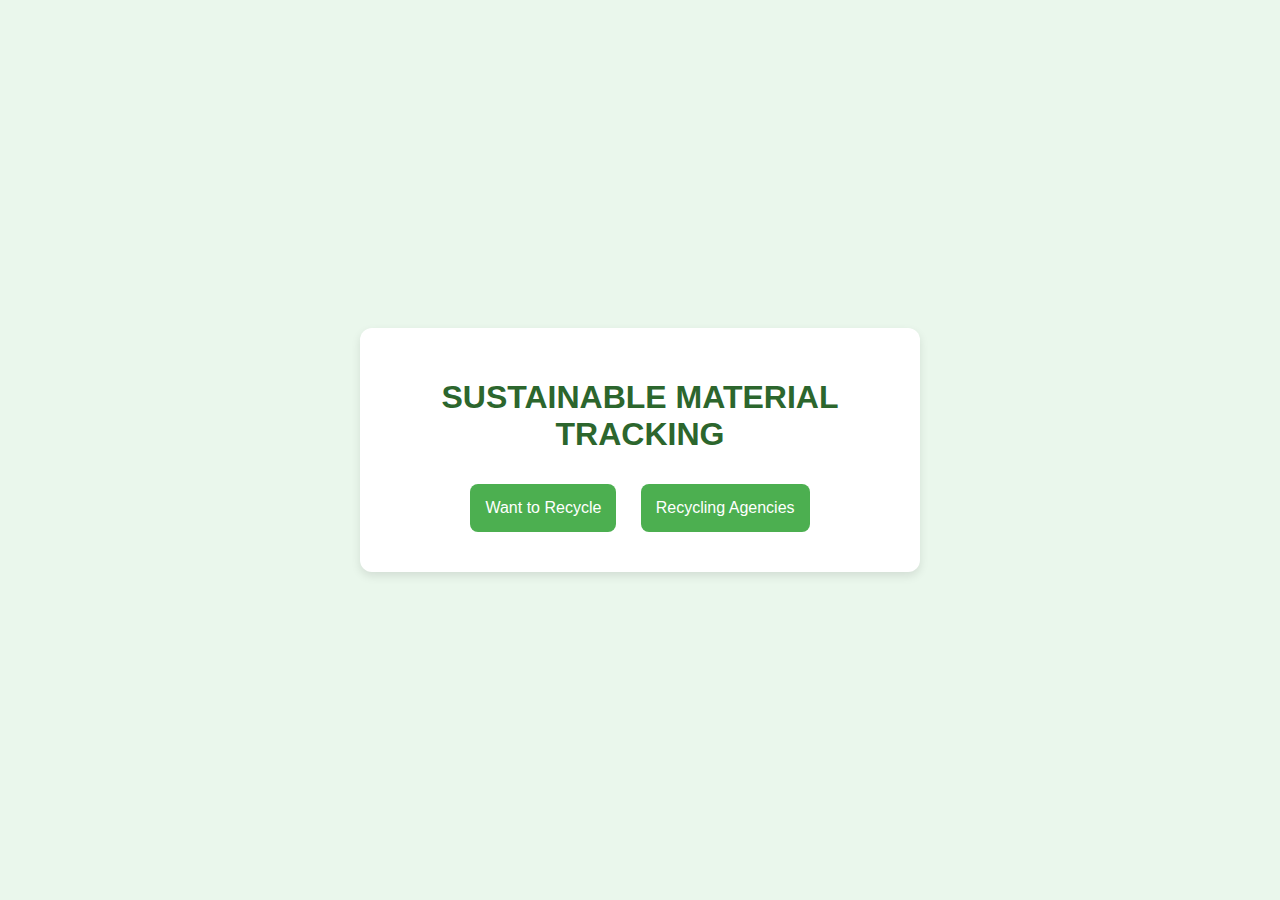
<file: index.html>
<!DOCTYPE html>
<html lang="en">
<head>
  <meta charset="UTF-8">
  <title>Sustainable Material Tracking</title>
  <link rel="stylesheet" href="style.css">
</head>
<body>

<div class="container">
  <h1>SUSTAINABLE MATERIAL TRACKING</h1>
  <div>
    <a href="recycle.html"><button class="option-button">Want to Recycle</button></a>
    <a href="agency.html"><button class="option-button">Recycling Agencies</button></a>
  </div>
</div>

</body>
</html>
</file>
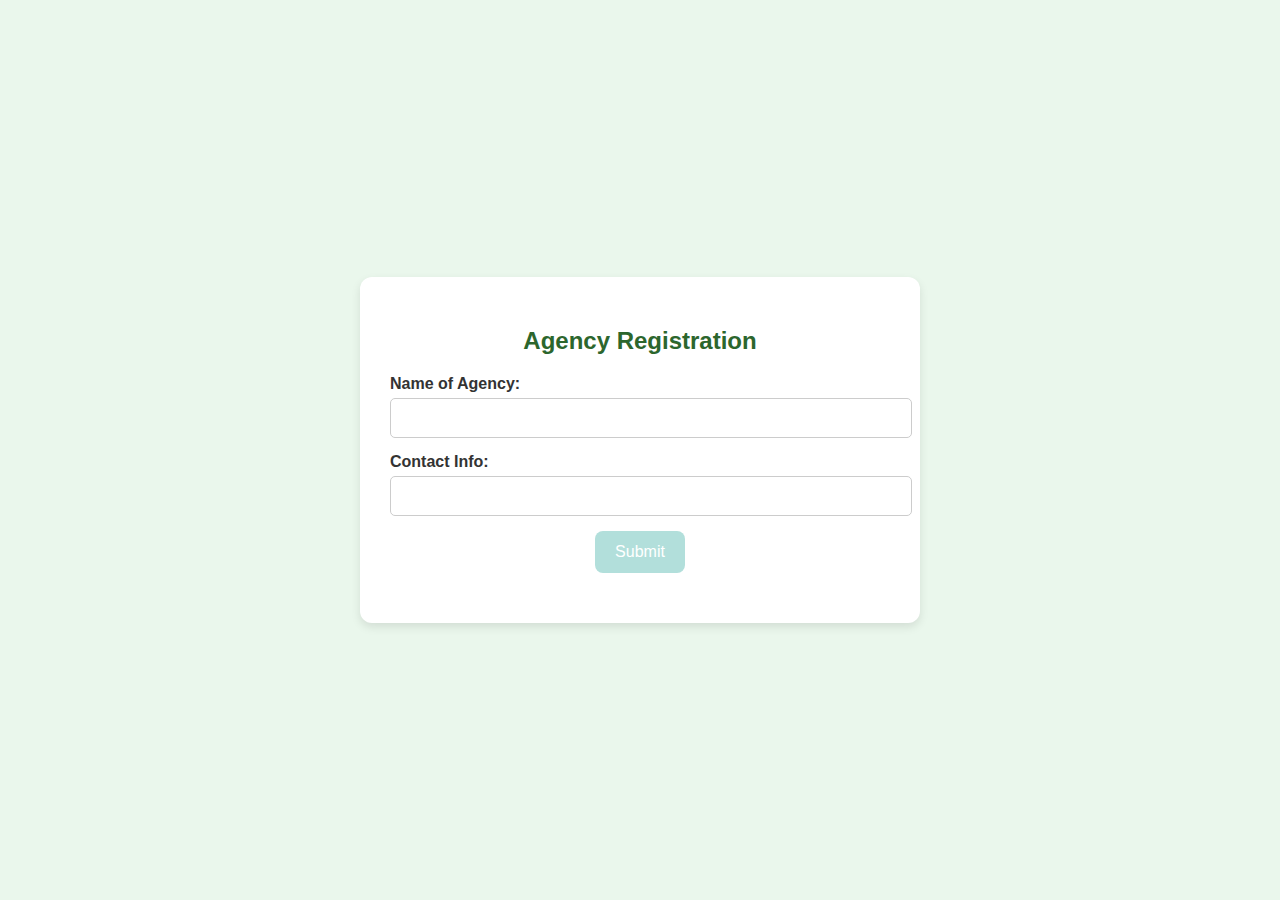
<file: agency.html>
<!DOCTYPE html>
<html lang="en">
<head>
  <meta charset="UTF-8">
  <title>Agency Form</title>
  <link rel="stylesheet" href="style.css">
</head>
<body>

<div class="container">
  <h2>Agency Registration</h2>
  <div class="form-group">
    <label>Name of Agency:</label>
    <input type="text" id="agencyName">
  </div>
  <div class="form-group">
    <label>Contact Info:</label>
    <input type="text" id="agencyContact">
  </div>
  <button class="submit-button" id="agencySubmit" onclick="submitAgency()" disabled>Submit</button>
  <div class="message" id="agencyMessage"></div>
</div>

<script>
  function checkInputs() {
    const name = document.getElementById('agencyName').value.trim();
    const contact = document.getElementById('agencyContact').value.trim();
    document.getElementById('agencySubmit').disabled = !(name && contact);
  }

  document.querySelectorAll('input').forEach(el => {
    el.addEventListener('input', checkInputs);
  });

  function submitAgency() {
    document.getElementById('agencyMessage').innerHTML = "You will receive information of customers.";
  }
</script>

</body>
</html>
</file>
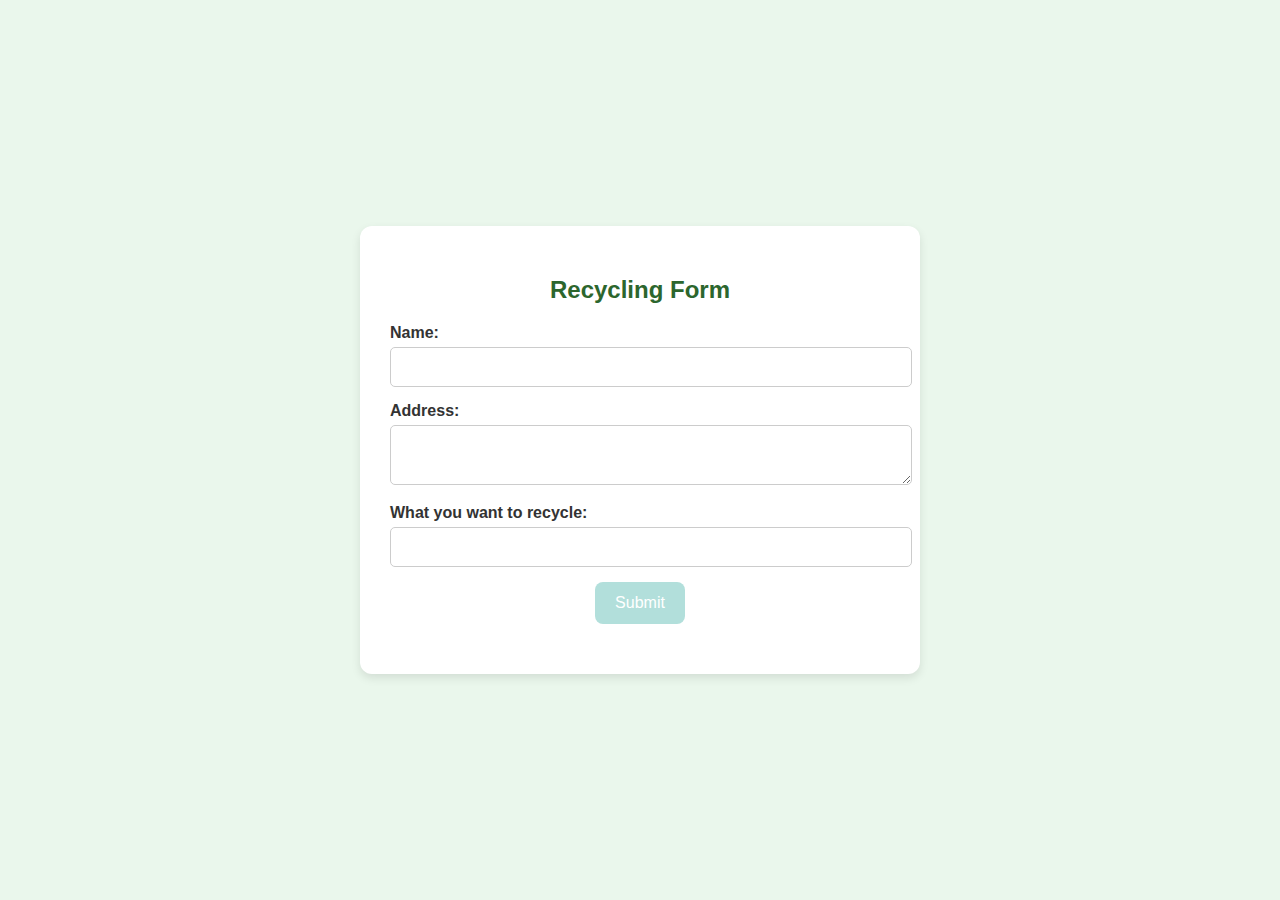
<file: recycle.html>
<!DOCTYPE html>
<html lang="en">
<head>
  <meta charset="UTF-8">
  <title>Recycle Form</title>
  <link rel="stylesheet" href="style.css">
</head>
<body>

<div class="container">
  <h2>Recycling Form</h2>
  <div class="form-group">
    <label>Name:</label>
    <input type="text" id="recyclerName">
  </div>
  <div class="form-group">
    <label>Address:</label>
    <textarea id="recyclerAddress"></textarea>
  </div>
  <div class="form-group">
    <label>What you want to recycle:</label>
    <input type="text" id="recycleItem">
  </div>
  <button class="submit-button" id="recycleSubmit" onclick="submitRecycle()" disabled>Submit</button>
  <div class="message" id="recycleMessage"></div>
</div>

<script>
  function checkInputs() {
    const name = document.getElementById('recyclerName').value.trim();
    const address = document.getElementById('recyclerAddress').value.trim();
    const item = document.getElementById('recycleItem').value.trim();
    document.getElementById('recycleSubmit').disabled = !(name && address && item);
  }

  document.querySelectorAll('input, textarea').forEach(el => {
    el.addEventListener('input', checkInputs);
  });

  function submitRecycle() {
    document.getElementById('recycleMessage').innerHTML = "Recycling agencies will contact you soon.<br>Thanks for recycling!";
  }
</script>

</body>
</html>
</file>
<file: style.css>
body {
    margin: 0;
    font-family: Arial, sans-serif;
    background-color: #eaf7ec;
    color: #333;
    display: flex;
    justify-content: center;
    align-items: center;
    height: 100vh;
  }
  
  .container {
    background-color: #fff;
    padding: 30px;
    border-radius: 12px;
    box-shadow: 0 4px 10px rgba(0,0,0,0.1);
    text-align: center;
    width: 80%;
    max-width: 500px;
  }
  
  h1, h2 {
    color: #2c662d;
  }
  
  button, input, textarea {
    font-size: 16px;
  }
  
  .option-button {
    flex: 0 0 48%;
    padding: 15px;
    background-color: #4CAF50;
    color: white;
    border: none;
    border-radius: 8px;
    cursor: pointer;
    margin: 10px;
    transition: background 0.3s;
  }
  
  .option-button:hover {
    background-color: #388e3c;
  }
  
  .form-group {
    text-align: left;
    margin-bottom: 15px;
  }
  
  label {
    display: block;
    margin-bottom: 5px;
    font-weight: bold;
  }
  
  input, textarea {
    width: 100%;
    padding: 10px;
    border-radius: 5px;
    border: 1px solid #ccc;
  }
  
  .submit-button {
    background-color: #00796b;
    color: white;
    border: none;
    padding: 12px 20px;
    border-radius: 8px;
    cursor: pointer;
  }
  
  .submit-button:disabled {
    background-color: #b2dfdb;
    cursor: not-allowed;
  }
  
  .message {
    margin-top: 20px;
    color: #2e7d32;
    font-weight: bold;
  }
</file>
